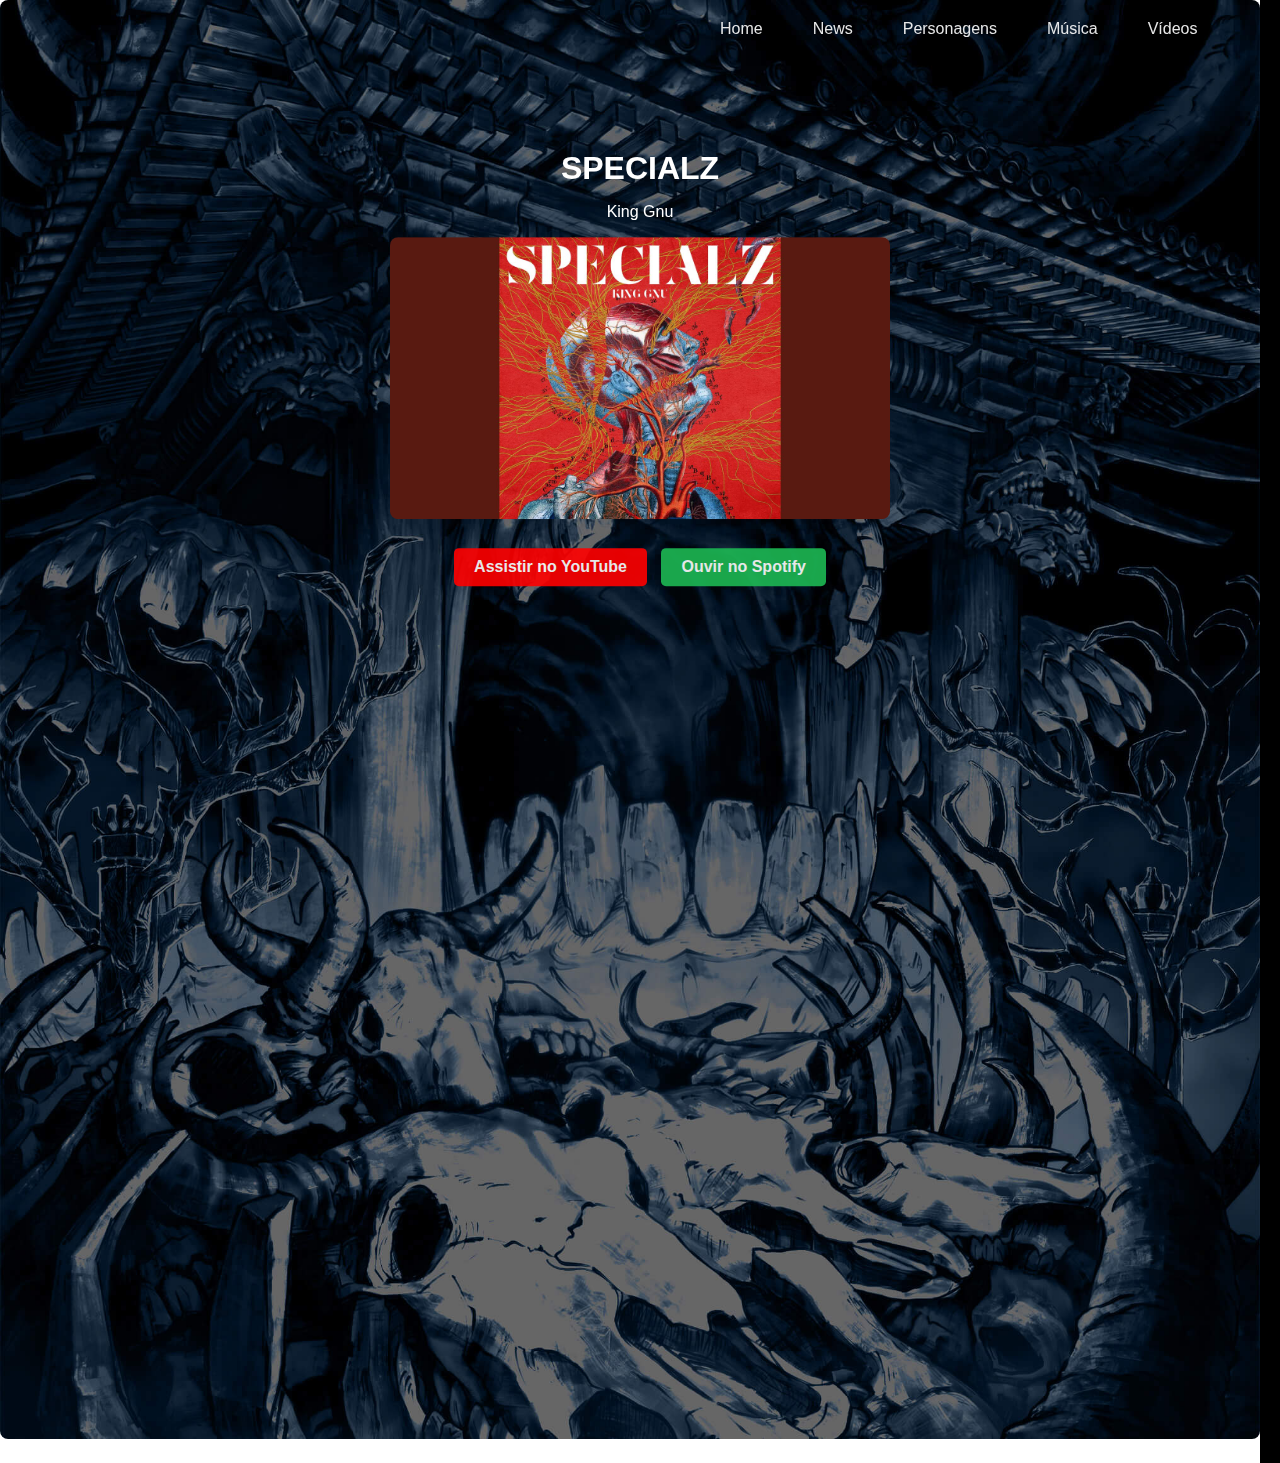
<file: Música.html>
<!DOCTYPE html>
<html lang="en">
<head>
    <meta charset="UTF-8">
    <meta name="viewport" content="width=device-width, initial-scale=1.0">
    <link rel="stylesheet" href="Styles/menu2.css">
    <title>Mural de Vídeos</title>
</head>
<body>

  <div id="background">
    <img src="components/images/background/bg_sub.jpg" alt="">
  </div>

  <div class="content">
    <div class="center-container">
      <h1>SPECIALZ</h1>
      <p>King Gnu</p>
      <img src="/components/images/musica/maxresdefault.jpg" max width="500px" alt="Imagem da Banda">
      <div class="buttons">
        <a href="https://www.youtube.com/watch?v=5RaU8K8sLTM" target="_blank" class="youtube-button">Assistir no YouTube</a>
        <a href="https://open.spotify.com/track/0GWNtMohuYUEHVZ40tcnHF?si=3e7b6a74a15f4e00" target="_blank" class="spotify-button">Ouvir no Spotify</a>
      </div>


      

    </div>
  </div>

  <header>
    <div class="sidebar" id="menu">
      <ul class="navigation">
        <li><a href="index.html">Home</a></li>
        <li><a href="News.html">News</a></li>
        <li><a href="Personagens.html">Personagens</a></li>
        <li><a href="Música.html">Música</a></li>
        <li><a href="video.html">Vídeos</a></li>
      </ul>
    </div>
  </header>

</body>
</html>
</file>
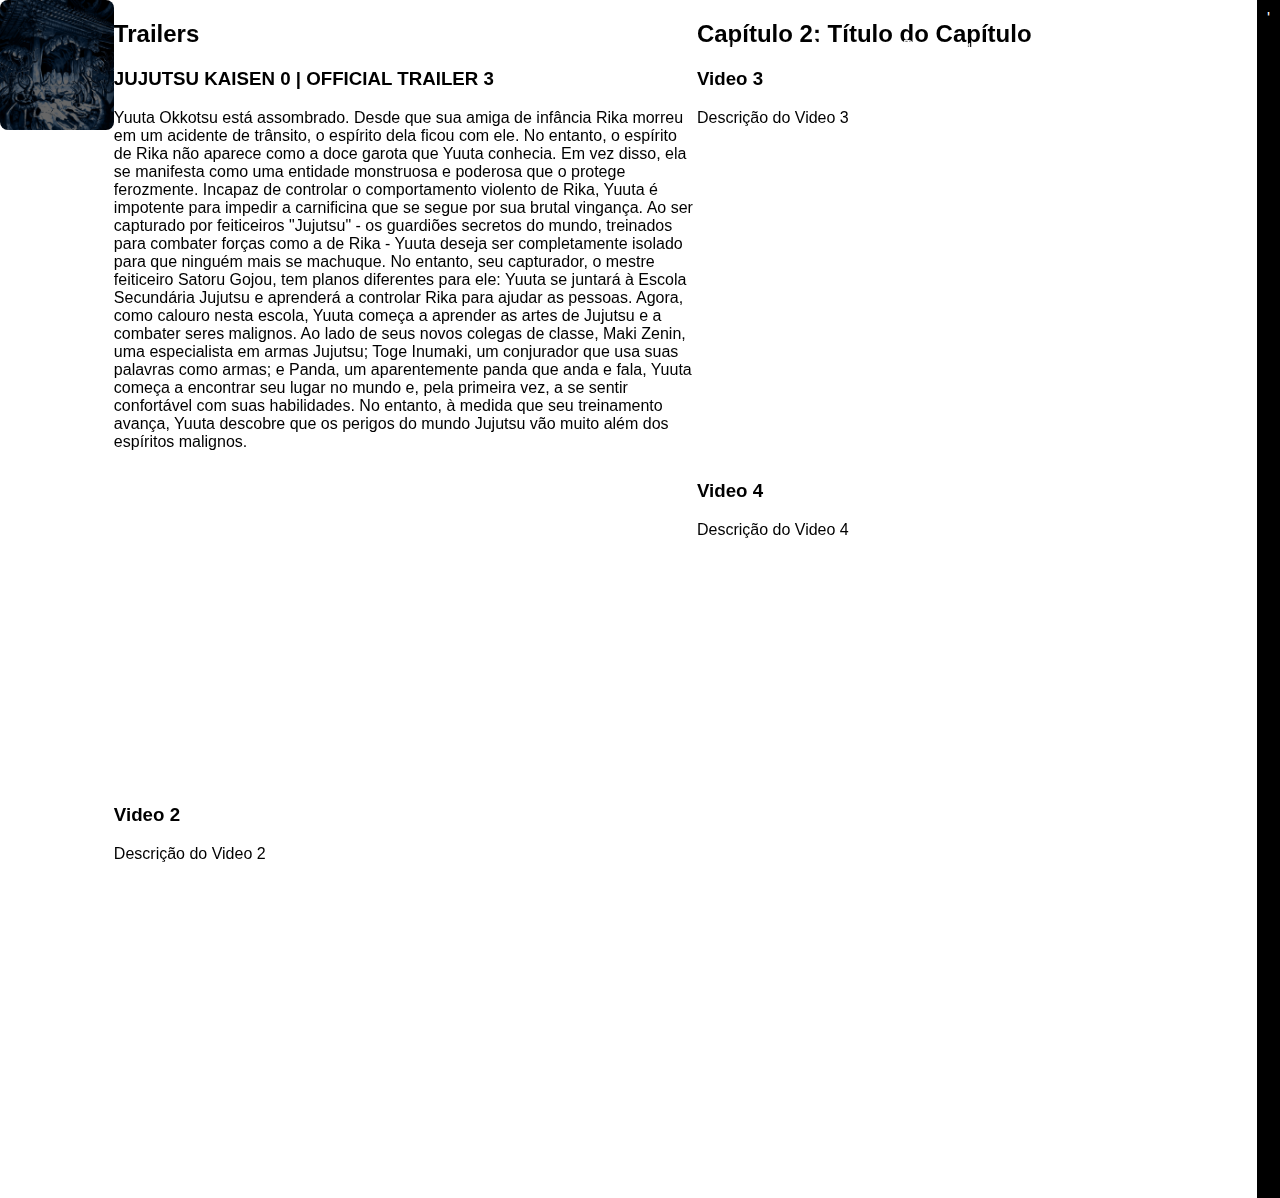
<file: video.html>
<!DOCTYPE html>
<html lang="en">
<head>
    <meta charset="UTF-8">
    <meta name="viewport" content="width=device-width, initial-scale=1.0">
    <link rel="stylesheet" href="Styles/menu2.css">
    <title>Mural de Vídeos</title>
</head>
<body>
    
    <div id="background">
        <img src="components/images/background/bg_sub.jpg" alt="">
      </div>

    <div class="chapter">
        <h2>Trailers</h2>
        
        <div class="video-mural">
            <h3>JUJUTSU KAISEN 0 | OFFICIAL TRAILER 3</h3>
            <p>Yuuta Okkotsu está assombrado. Desde que sua amiga de infância Rika morreu em um acidente de trânsito, o espírito dela ficou com ele. No entanto, o espírito de Rika não aparece como a doce garota que Yuuta conhecia. Em vez disso, ela se manifesta como uma entidade monstruosa e poderosa que o protege ferozmente. Incapaz de controlar o comportamento violento de Rika, Yuuta é impotente para impedir a carnificina que se segue por sua brutal vingança.

                Ao ser capturado por feiticeiros "Jujutsu" - os guardiões secretos do mundo, treinados para combater forças como a de Rika - Yuuta deseja ser completamente isolado para que ninguém mais se machuque. No entanto, seu capturador, o mestre feiticeiro Satoru Gojou, tem planos diferentes para ele: Yuuta se juntará à Escola Secundária Jujutsu e aprenderá a controlar Rika para ajudar as pessoas.
                
                Agora, como calouro nesta escola, Yuuta começa a aprender as artes de Jujutsu e a combater seres malignos. Ao lado de seus novos colegas de classe, Maki Zenin, uma especialista em armas Jujutsu; Toge Inumaki, um conjurador que usa suas palavras como armas; e Panda, um aparentemente panda que anda e fala, Yuuta começa a encontrar seu lugar no mundo e, pela primeira vez, a se sentir confortável com suas habilidades.
                
                No entanto, à medida que seu treinamento avança, Yuuta descobre que os perigos do mundo Jujutsu vão muito além dos espíritos malignos.</p>
            <iframe width="560" height="315" src="https://www.youtube.com/watch?v=2docezZl574" frameborder="0" allowfullscreen></iframe>
        </div>

        <div class="video-mural">
            <h3>Video 2</h3>
            <p>Descrição do Video 2</p>
            <iframe width="560" height="315" src="" frameborder="0" allowfullscreen></iframe>
        </div>
    </div>

    <div class="chapter">
        <h2>Capítulo 2: Título do Capítulo</h2>

        <div class="video-mural">
            <h3>Video 3</h3>
            <p>Descrição do Video 3</p>
            <iframe width="560" height="315" src="" frameborder="0" allowfullscreen></iframe>
        </div>

        <div class="video-mural">
            <h3>Video 4</h3>
            <p>Descrição do Video 4</p>
            <iframe width="560" height="315" src="" frameborder="0" allowfullscreen></iframe>
        </div>
   </div>

   <header>'
    
    <div class="sidebar" id="menu">
        <ul class="navigation">
            <li><a href="index.html">Home</a></li>
            <li><a href="News.html">News</a></li>
            <li><a href="Personagens.html">Personagens</a></li>
            <li><a href="Música.html">Música</a></li>
            <li><a href="video.html">Vídeos</a></li>
          </ul>
    </div>
  </header>



</body>
</html>
</file>
<file: Styles/menu2.css>
@import url('musica.css');
@import url('');

body {
    font-family: 'Arial', sans-serif;
    margin: 0;
    padding: 0;
    display: flex;
    position: fixed;
    z-index: -1;
    background-color: blacks;
  }
  
  header {
    background-color: #000000;
    color: #fff;
    padding: 10px;
  }
  
  .sidebar {
    position: absolute;
    top: -600;
    left:  700px;
    display: flex;
  }
  
  .navigation {
    list-style: none;
    margin: 0;
    padding: 0;
    display: flex;
  }
  
  li {
    margin-right: 10px;
  }
  
  a {
    text-decoration: none;
    color: #fff;
    display: block;
    padding: 10px 20px;
    border-radius: 5px;

    opacity: 90%;
    transition: background-color 0.3s;
  }
  
  a:hover {
    background-color: #4c1db9;
  }
</file>
